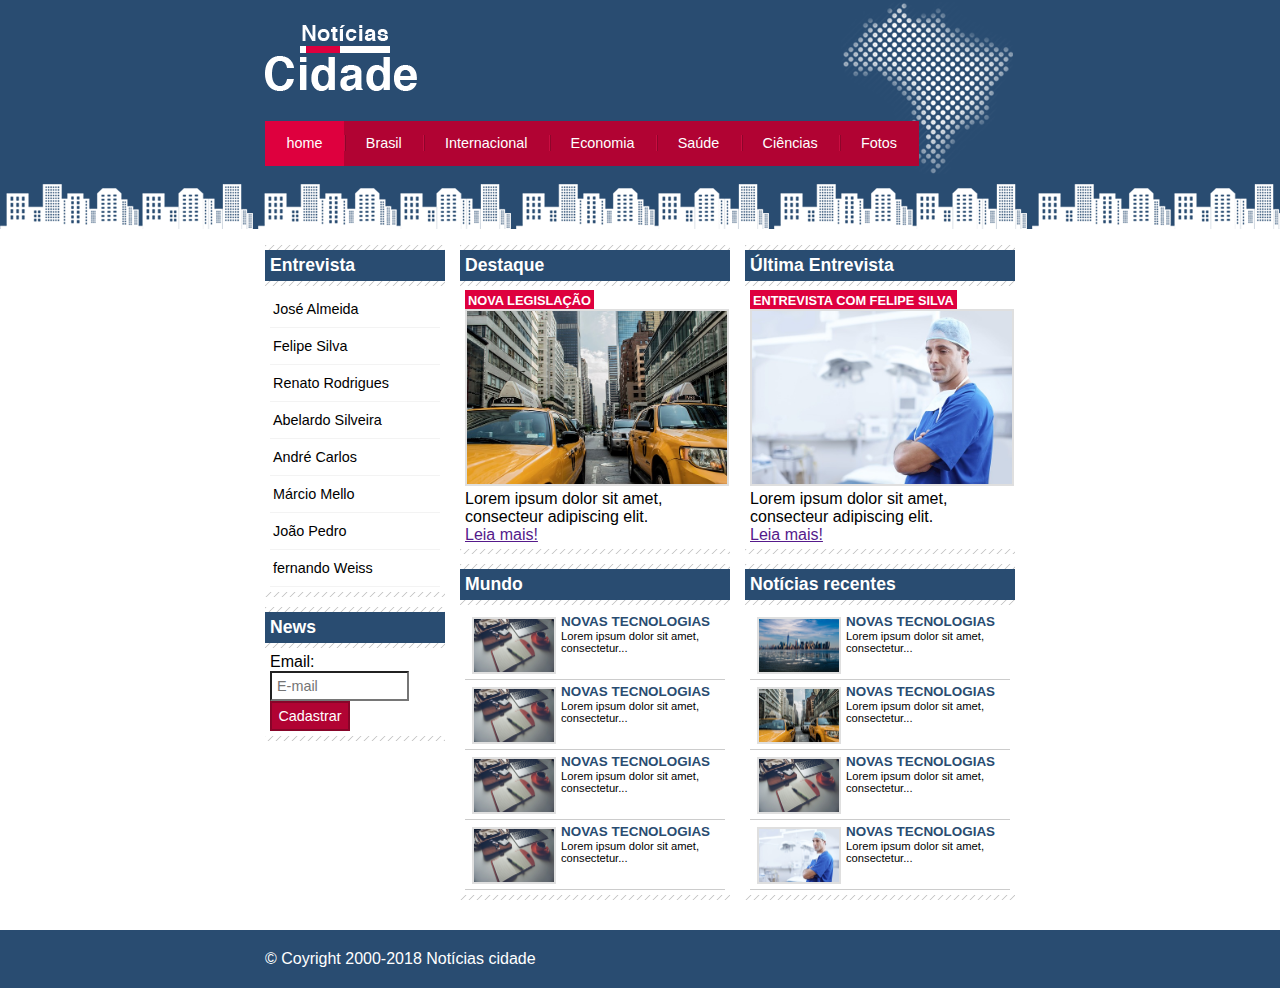
<file: Projeto_Noticias/index.html>
<!DOCTYPE html>
<html lang="en">
<head>
    <meta charset="UTF-8">
    <meta name="viewport" content="width=device-width, initial-scale=1.0">
    <title>Notícias Cidade</title>
    <link rel="stylesheet" href="./assents/style/style.css">
</head>
<body id="tres-colunas" class="home">
    
    <div class="container">
        <div id="topo">
           <h1 class="logo"></h1>
           <ul id="nav">
            <li class="primeiro"><a id="home" href="index.html">home</a></li>
            <li><a href="#">Brasil</a></li>
            <li><a href="#">Internacional</a></li>
            <li><a href="#">Economia</a></li>
            <li><a href="#">Saúde</a></li>
            <li><a href="#">Ciências</a></li>
            <li><a href="#">Fotos</a></li>
           </ul>
        </div>
        
        <div class="conteudo">
            <div class="primario">
                 <div class="caixa destaque-text">
                    <h2>Destaque</h2>
                    <div class="caixa-conteudo" >
                        <h3 >Nova Legislação</h3>
                        <img src="./assents/imagens/taxi.jpg" alt="taxi" width="100%">
                        <p>Lorem ipsum dolor sit amet, consecteur adipiscing elit.</p>
                        <a href="">Leia mais!</a>
                    </div>
                </div>

                <div class="caixa">
                    <h2>Mundo</h2>
                    <div class="caixa-conteudo">
                        <ul id="lista-noticias">
                            <li><a href="#">
                                <img src="./assents/imagens/tecnologia.jpg" alt="tecnologia" width="80">
                                <h3>Novas tecnologias</h3>
                                <p>Lorem ipsum dolor sit amet, consectetur...</p>
                            </a></li>
                            <li><a href="#">
                                <img src="./assents/imagens/tecnologia.jpg" alt="tecnologia" width="80">
                                <h3>Novas tecnologias</h3>
                                <p>Lorem ipsum dolor sit amet, consectetur...</p>
                            </a></li>
                            <li><a href="#">
                                <img src="./assents/imagens/tecnologia.jpg" alt="tecnologia" width="80">
                                <h3>Novas tecnologias</h3>
                                <p>Lorem ipsum dolor sit amet, consectetur...</p>
                            </a></li>
                            <li><a href="#">
                                <img src="./assents/imagens/tecnologia.jpg" alt="tecnologia" width="80">
                                <h3>Novas tecnologias</h3>
                                <p>Lorem ipsum dolor sit amet, consectetur...</p>
                            </a></li>
                        </ul>
                    </div>
                </div>
            </div>
            <div class="secundario">
                <div class="caixa destaque-text">
                    <h2>Última Entrevista</h2>
                    <div class="caixa-conteudo" >
                        <h3 >Entrevista com Felipe Silva</h3>
                        <img src="./assents/imagens/doutor.jpg" alt="Doutor Felipe Silva" width="100%">
                        <p>Lorem ipsum dolor sit amet, consecteur adipiscing elit.</p>
                        <a href="">Leia mais!</a>
                    </div>
                </div>
                  <div class="caixa">
                    <h2>Notícias recentes</h2>
                    <div class="caixa-conteudo">
                        <ul id="lista-noticias">
                            <li><a href="#">
                                <img src="./assents/imagens/cidade.jpg" alt="tecnologia" width="80">
                                <h3>Novas tecnologias</h3>
                                <p>Lorem ipsum dolor sit amet, consectetur...</p>
                            </a></li>
                            <li><a href="#">
                                <img src="./assents/imagens/taxi.jpg" alt="tecnologia" width="80">
                                <h3>Novas tecnologias</h3>
                                <p>Lorem ipsum dolor sit amet, consectetur...</p>
                            </a></li>
                            <li><a href="#">
                                <img src="./assents/imagens/tecnologia.jpg" alt="tecnologia" width="80">
                                <h3>Novas tecnologias</h3>
                                <p>Lorem ipsum dolor sit amet, consectetur...</p>
                            </a></li>
                            <li><a href="#">
                                <img src="./assents/imagens/doutor.jpg" alt="tecnologia" width="80">
                                <h3>Novas tecnologias</h3>
                                <p>Lorem ipsum dolor sit amet, consectetur...</p>
                            </a></li>
                        </ul>
                    </div>
                </div>  
            </div>
            
            <div class="lateral">
                <div class="caixa">
                    <h2>Entrevista</h2>
                    <div class="caixa-conteudo">
                        <ul>
                            <li>
                                <a href="#">José Almeida</a>
                            </li>
                            <li>
                                <a href="#">Felipe Silva</a>
                            </li>
                            <li>
                                <a href="#">Renato Rodrigues</a>
                            </li>
                            <li>
                                <a href="#">Abelardo Silveira</a>
                            </li>
                            <li>
                                <a href="#">André Carlos</a>
                            </li>
                            <li>
                                <a href="#">Márcio Mello</a>
                            </li>
                            <li>
                                <a href="#">João Pedro</a>
                            </li>
                            <li>
                                <a href="#">fernando Weiss</a>
                            </li>
                        </ul>
                    </div>                    
                </div>

                 <div class="caixa">
                    <h2>News</h2>
                    <div class="caixa-conteudo">
                        <form action="">
                            <div>
                                <label for="email">Email:</label>
                                <input type="text" name="name" id="email" placeholder="E-mail">
                            </div>
                            <div>
                                <input class="submit" type="submit" value="Cadastrar">
                            </div>
                        </form>
                    </div>
                </div>
            </div>
        
        </div>
    </div> 
    <!-- fim do container -->
    
        <div class="container-rodape" style="clear:both">
            <div class="rodape">&copy; Coyright 2000-2018 Notícias cidade</div>
        </div>
</body>
</html>
</file>
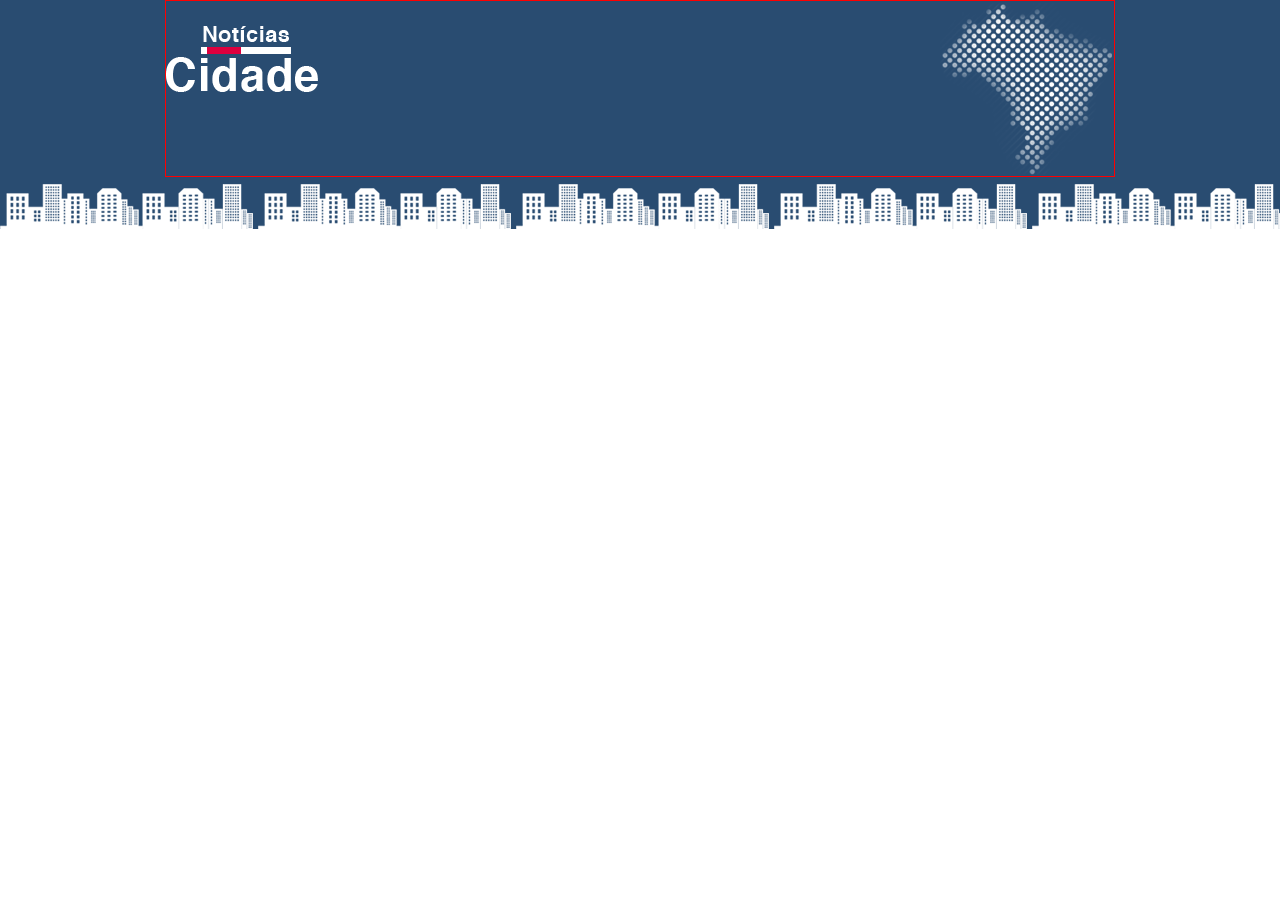
<file: CSS 3/Noticias Cidade/index.html>
<!DOCTYPE html>
<html lang="en">
<head>
    <meta charset="UTF-8">
    <meta name="viewport" content="width=device-width, initial-scale=1.0">
    <title>Noticias Cidades</title>
    <link rel="stylesheet" href="./style/style.css">
</head>
<body>
    <div id="container">
        <div id="topo">
            <h1 class="logo"></h1>
        </div>
    </div>
</body>
</html>
</file>
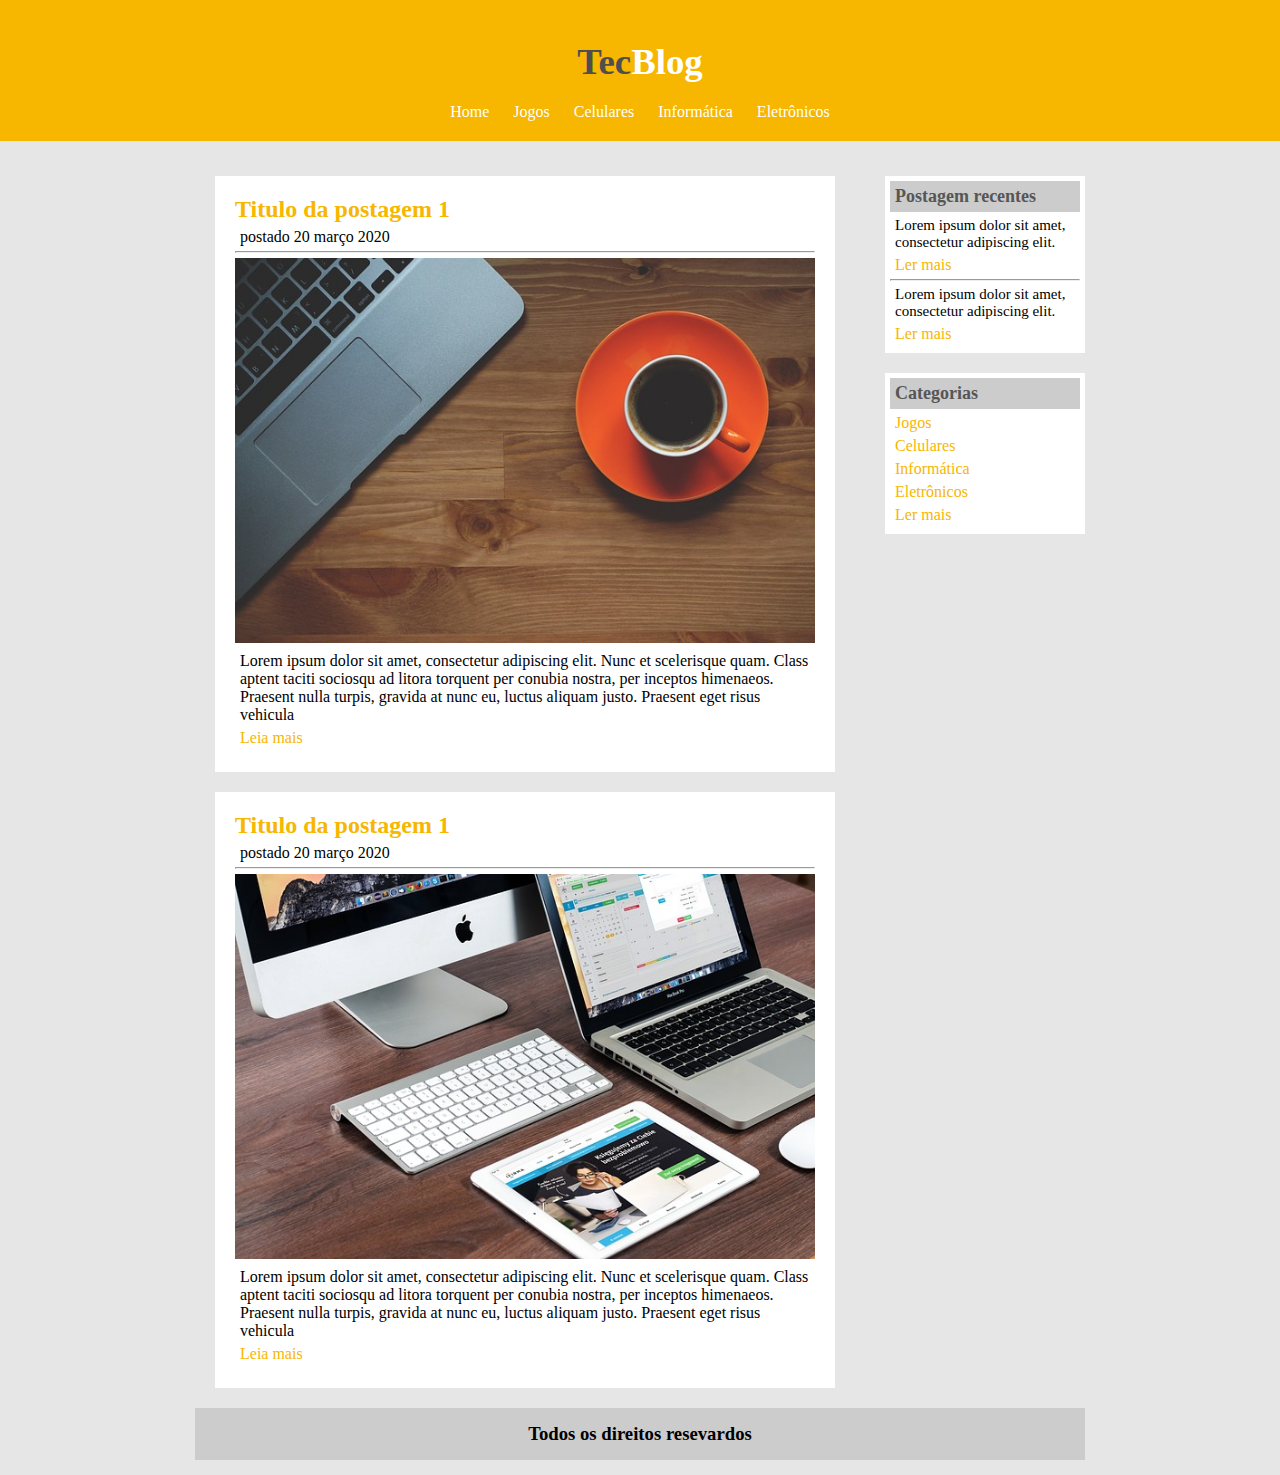
<file: CSS 3/TecBlog/index.html>
<!DOCTYPE html>
<html lang="en">

<head>
  <meta charset="UTF-8">
  <meta name="viewport" content="width=device-width, initial-scale=1.0">
  <title>TecBlog</title>
  <link rel="stylesheet" href="./style/style.css">
</head>

<body>
  <header>
    <h1>Tec<span>Blog</span></h1>
    <div class="nav-bar">
      <a href="#">Home</a>
      <a href="#">Jogos</a>
      <a href="#">Celulares</a>
      <a href="#">Informática</a>
      <a href="#">Eletrônicos</a>
    </div>
  </header>

  <main>
    <section class="Centro">
      <div class="postagem">
        <h2>Titulo da postagem 1</h2>
        <p>postado 20 março 2020</p>
        <hr>
        <img src="./Img/imagem1.jpg" alt="café mais notebook">
        <p>Lorem ipsum dolor sit amet, consectetur adipiscing elit. Nunc et scelerisque quam. Class aptent taciti sociosqu ad litora torquent per conubia nostra, per inceptos himenaeos. Praesent nulla turpis, gravida at nunc eu, luctus aliquam justo. Praesent eget risus vehicula</p>
        <a href="#">Leia mais</a>
      </div>

      <div class="postagem">
        <h2>Titulo da postagem 1</h2>
        <p>postado 20 março 2020</p>
        <hr>
        <img src="./Img/imagem2.jpg" alt="notebook">
        <p>Lorem ipsum dolor sit amet, consectetur adipiscing elit. Nunc et scelerisque quam. Class aptent taciti sociosqu ad litora torquent per conubia nostra, per inceptos himenaeos. Praesent nulla turpis, gravida at nunc eu, luctus aliquam justo. Praesent eget risus vehicula</p>
        <a href="#">Leia mais</a>
      </div>
    </section>

    <section class="Lateral">
      <div class="postagem-recentes">
        <h2 class="titulo-lateral">Postagem recentes</h2>
        <p>Lorem ipsum dolor sit amet, consectetur adipiscing elit.</p>
        <a href="#">Ler mais</a>
        <hr>
        <p>Lorem ipsum dolor sit amet, consectetur adipiscing elit.</p>
        <a href="#">Ler mais</a>
      </div>

      <div class="postagem-recentes">
        <h2 class="titulo-lateral">Categorias</h2>
        <div class="categorias">
          <a href="#">Jogos</a>
          <a href="#">Celulares</a>
          <a href="#">Informática</a>
          <a href="#">Eletrônicos</a>
          <a href="#">Ler mais</a>
        </div>
        
      </div>
    </section>
    <h3>Todos os direitos resevardos</h3>
  </main>

  <footer>
  </footer>
</body>

</html>
</file>
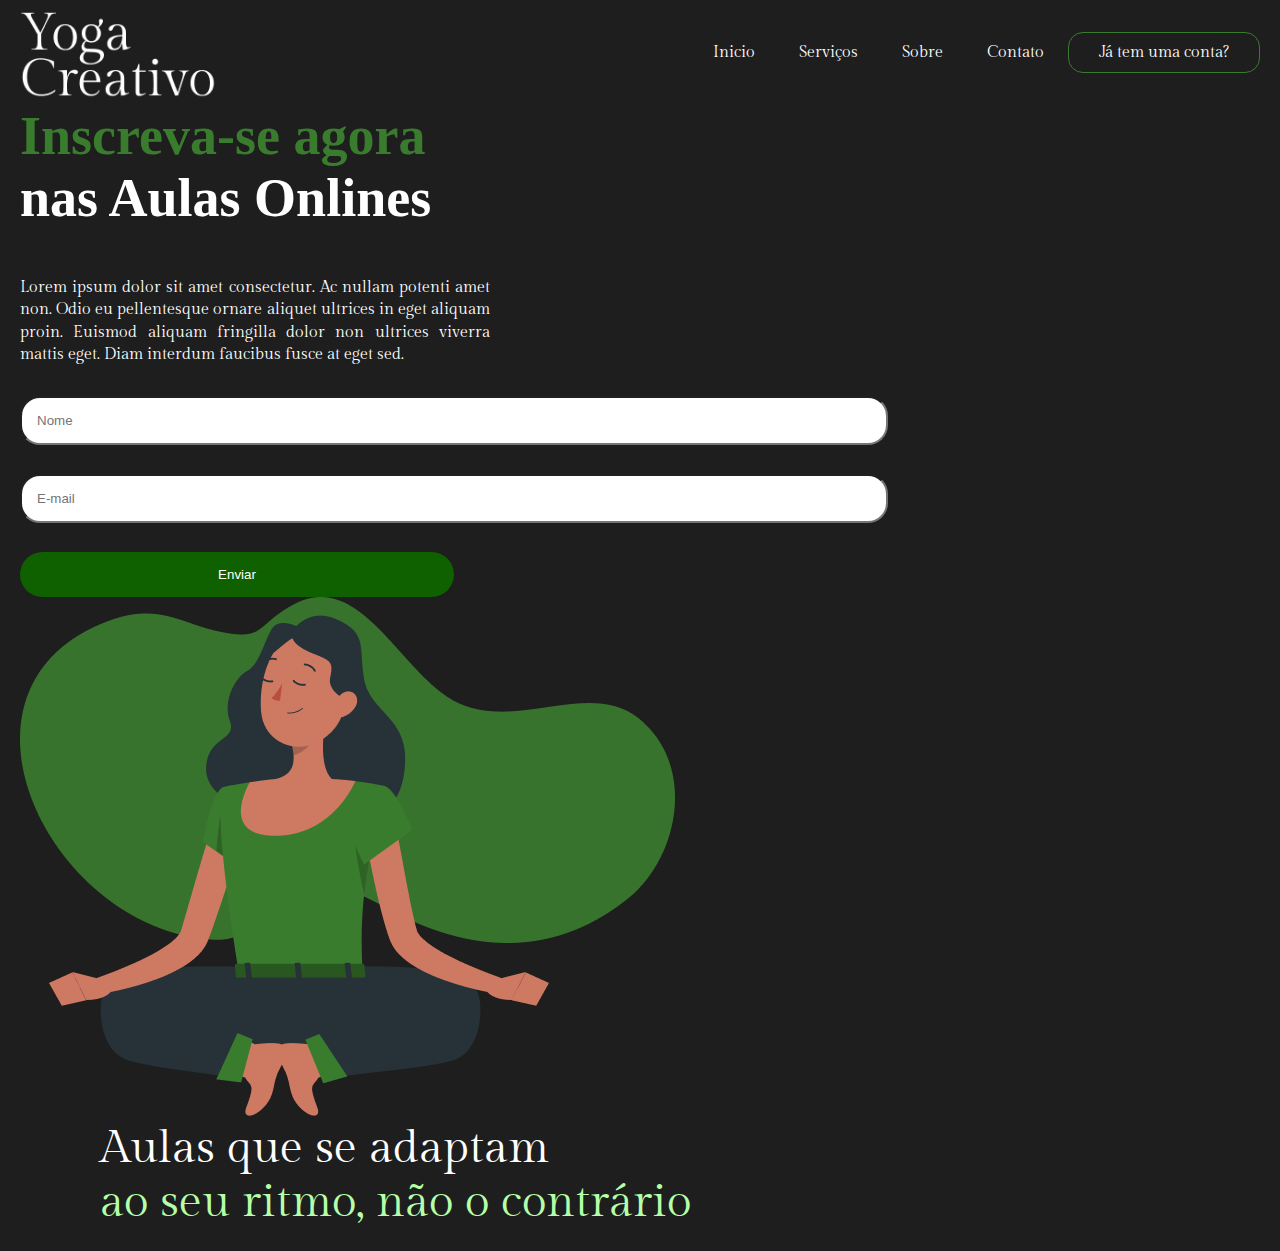
<file: CSS 3/Yoga Creativo/index.html>
<!DOCTYPE html>
<html lang="en">
<head>
    <meta charset="UTF-8">
    <meta name="viewport" content="width=device-width, initial-scale=1.0">
    <title>Yoga Creativo</title>
    <link rel="stylesheet" href="./Style/Style.css">
   
</head>
<body>
    
    <header>
        <div class="logo">
            <img src="./imag/Logo.png" alt="Yoga Creativo" >
        </div>

        <ul>
            <a href="#"><li>Inicio</li></a>
            <a href="#"><li>Serviços</li></a>
            <a href="#"><li>Sobre</li></a>
            <a href="#"><li>Contato</li></a>
            <a href="#" id="btn"><li>Já tem uma conta?</li></a>
        </ul>
    </header>

    <main>
        <aside>
            <h1 class="h1-hero"><span>Inscreva-se agora</span><br>nas Aulas Onlines</h1>
            <p class="p-hero">Lorem ipsum dolor sit amet consectetur. Ac nullam potenti amet non. Odio eu pellentesque ornare aliquet ultrices in eget aliquam proin. Euismod aliquam fringilla dolor non ultrices viverra mattis eget. Diam interdum faucibus fusce at eget sed.</p>
 
            <form action="">
                <input id="input"type="text" placeholder="Nome" >
                <input id="input"type="email" placeholder="E-mail" >
                <input id="btn-action" type="submit" placeholder="Enviar" value="Enviar">
            </form>           
        </aside>

        <article>
            <img src="./imag/Imagem - hero.png" alt="">
        </article>

    </main>
    
    <section div="servicos">
        <div class="titulos-servic">
            <h1 id="h1-regular">
                Aulas que se adaptam <br><span id="span-regular">ao seu ritmo, não o contrário </span>
            </h1>
        </div>
    </section>
    

    
</body>
</html>
</file>
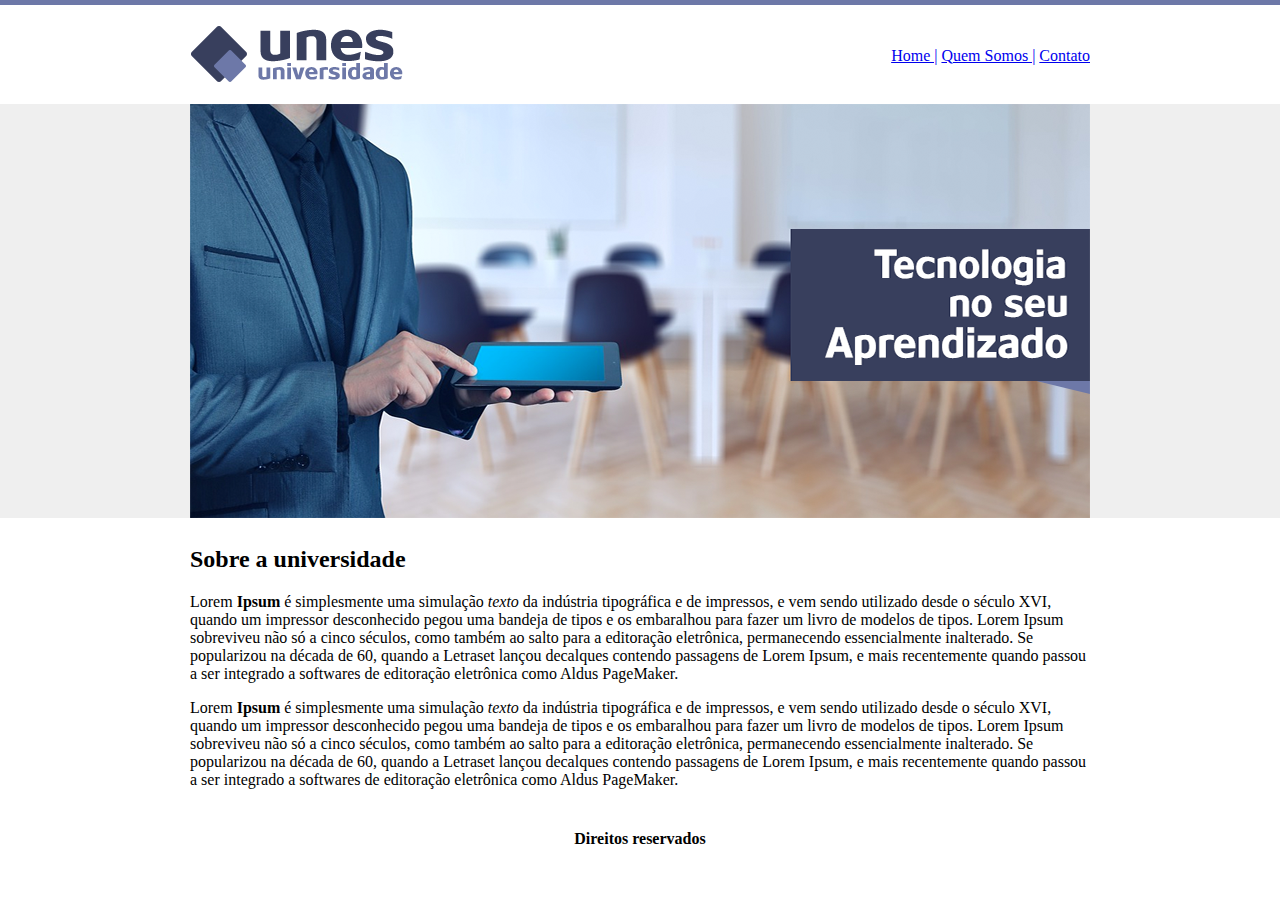
<file: HTML 5/UNES/index.html>
<!DOCTYPE html>
<html lang="en">
<head>
    <meta charset="UTF-8">
    <meta name="viewport" content="width=device-width, initial-scale=1.0">
    <title>UNES - Página Principal</title>
</head>
<body background="./imag/fundo.png">
    <table border="0" width="900px" align="center">
        <tr>
            <td height="89"><img src="./imag/logo.png"></td>
            <td align="Right"> 
                <a href="index.html">Home |</a>
                <a href="Quemsomos.html">Quem Somos |</a>
                <a href="Contato.html">Contato </a>
            </tr>
        </tr>
        <tr>
            <td colspan="2">
                <img src="./imag/capa.png" alt="Tecnologia no seu apredizado">
            </td>
        </tr>
        <tr>
            <td colspan="2">
                <h2>Sobre a universidade</h2>

                <p>Lorem <strong> Ipsum</strong> é simplesmente uma simulação <em> texto</em> da indústria tipográfica e de impressos, e vem sendo utilizado desde o século XVI, quando um impressor desconhecido pegou uma bandeja de tipos e os embaralhou para fazer um livro de modelos de tipos. Lorem Ipsum sobreviveu não só a cinco séculos, como também ao salto para a editoração eletrônica, permanecendo essencialmente inalterado. Se popularizou na década de 60, quando a Letraset lançou decalques contendo passagens de Lorem Ipsum, e mais recentemente quando passou a ser integrado a softwares de editoração eletrônica como Aldus PageMaker.</p>
                <p>Lorem <strong> Ipsum</strong> é simplesmente uma simulação <em> texto</em> da indústria tipográfica e de impressos, e vem sendo utilizado desde o século XVI, quando um impressor desconhecido pegou uma bandeja de tipos e os embaralhou para fazer um livro de modelos de tipos. Lorem Ipsum sobreviveu não só a cinco séculos, como também ao salto para a editoração eletrônica, permanecendo essencialmente inalterado. Se popularizou na década de 60, quando a Letraset lançou decalques contendo passagens de Lorem Ipsum, e mais recentemente quando passou a ser integrado a softwares de editoração eletrônica como Aldus PageMaker.</p>
            
            </td>
        </tr>
        <tr>
            <td colspan="2" align="center" >
                <h4>Direitos reservados</h4>
            </td>
        </tr>

    </table>
</body>
</html>
</file>
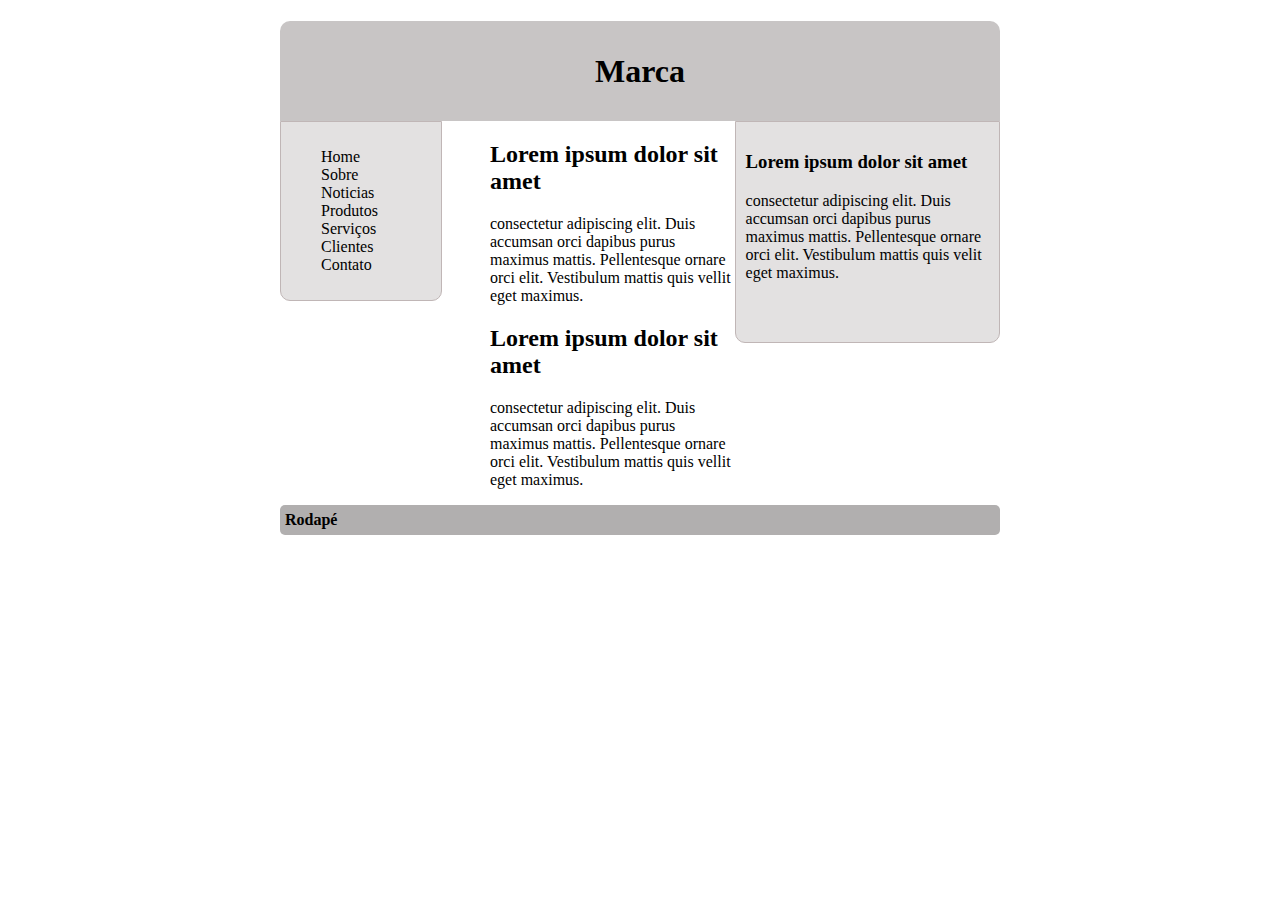
<file: CSS 3/desafios/Layout Fixo Vertical/index.html>
<!DOCTYPE html>
<html lang="en">
<head>
    <meta charset="UTF-8">
    <meta name="viewport" content="width=device-width, initial-scale=1.0">
    <title>Layout Largura fixa</title>
    <link rel="stylesheet" href="./style.css">
</head>
<body>
  <div class="container">
    <div id="marca">
        <h1>Marca</h1>
    </div>
    <div id="conteudo">
        <div id="conteudo-principal"> 
            <h2>Lorem ipsum dolor sit amet</h2>
            <p> consectetur adipiscing elit. Duis accumsan orci dapibus purus maximus mattis. Pellentesque ornare orci elit.
                Vestibulum mattis quis vellit eget maximus.</p>
                
            <h2>Lorem ipsum dolor sit amet</h2>
            <p> consectetur adipiscing elit. Duis accumsan orci dapibus purus maximus mattis. Pellentesque ornare orci elit. Vestibulum mattis quis vellit eget maximus.</p></div>
        <div id="conteudo-secundario">
            <h3>Lorem ipsum dolor sit amet</h3>
            <p>consectetur adipiscing elit. Duis accumsan orci dapibus purus maximus mattis. Pellentesque ornare orci elit. Vestibulum mattis quis velit eget maximus.</p>
        </div>
    </div>
    <div id="navegacao">
        <nav>
                <ul>
                    <li><a href="#">Home</a></li>
                    <li><a href="#">Sobre</a></li>
                    <li><a href="#">Noticias</a></li>
                    <li><a href="#">Produtos</a></li>
                    <li><a href="#">Serviços</a></li>
                    <li><a href="#">Clientes</a></li>
                    <li><a href="#">Contato</a></li>
                </ul>
            </nav>
    </div>
    <div id="rodape">
        <h4>Rodapé</h4>
    </div>
  </div>
  <script href="./index.js"></script>
  
</body>
</html>
</file>
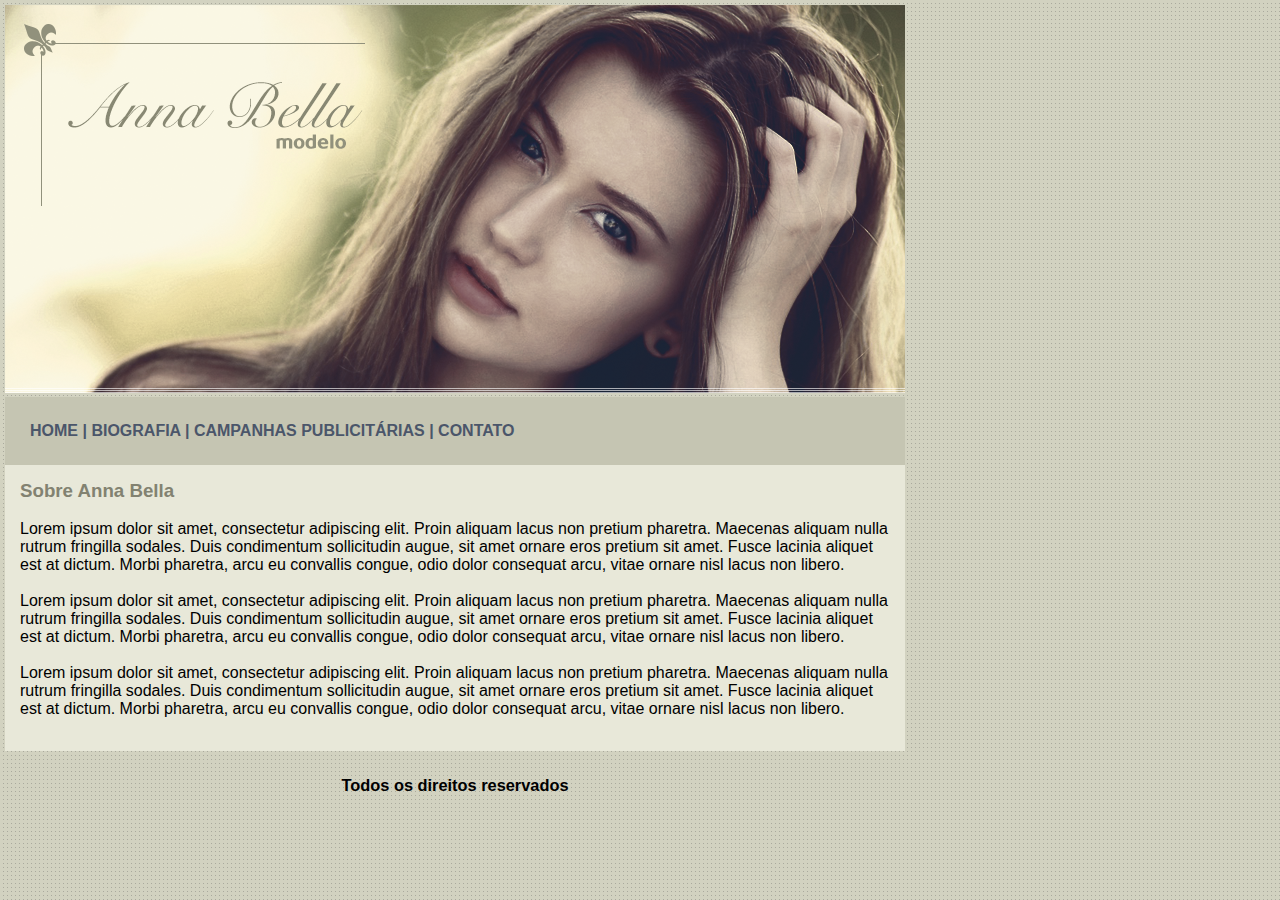
<file: CSS 3/home.html>
<!DOCTYPE html>
<html lang="en">

<head>
  <meta charset="UTF-8">
  <meta name="viewport" content="width=device-width, initial-scale=1.0">
  <title>Modelo - Ana Bella</title>
  <link rel="stylesheet" href="./style/style.css">
</head>

<body>
  <header>
    <div class="imagem">
      <img src="./img/capa.png" alt="">
    </div>
    <div class="menu">
      <strong>
        <a href="./home.html">HOME | </a>
        <a href="./pages/biografia.html">BIOGRAFIA | </a>
        <a href="./pages/campanhas.html">CAMPANHAS PUBLICITÁRIAS | </a>
        <a href="./pages/contato.html">CONTATO</a>
      </strong>
    </div>

  </header>

  <main>
    <h3 class="titulo-primeiro"> <strong>Sobre Anna Bella</strong></h3><br>
    <p>Lorem ipsum dolor sit amet, consectetur adipiscing elit. Proin aliquam lacus non pretium pharetra. Maecenas aliquam nulla rutrum fringilla sodales. Duis condimentum sollicitudin augue, sit amet ornare eros pretium sit amet. Fusce lacinia aliquet est at dictum. Morbi pharetra, arcu eu convallis congue, odio dolor consequat arcu, vitae ornare nisl lacus non libero.</p>
    <br>
    <p>Lorem ipsum dolor sit amet, consectetur adipiscing elit. Proin aliquam lacus non pretium pharetra. Maecenas aliquam nulla rutrum fringilla sodales. Duis condimentum sollicitudin augue, sit amet ornare eros pretium sit amet. Fusce lacinia aliquet est at dictum. Morbi pharetra, arcu eu convallis congue, odio dolor consequat arcu, vitae ornare nisl lacus non libero.</p>
    <br>
    <p> Lorem ipsum dolor sit amet, consectetur adipiscing elit. Proin aliquam lacus non pretium pharetra. Maecenas aliquam nulla rutrum fringilla sodales. Duis condimentum sollicitudin augue, sit amet ornare eros pretium sit amet. Fusce lacinia aliquet est at dictum. Morbi pharetra, arcu eu convallis congue, odio dolor consequat arcu, vitae ornare nisl lacus non libero.</p>
    <br>
  </main>

  <footer>
    <h3>Todos os direitos reservados</h3>
  </footer>
</body>

</html>
</file>
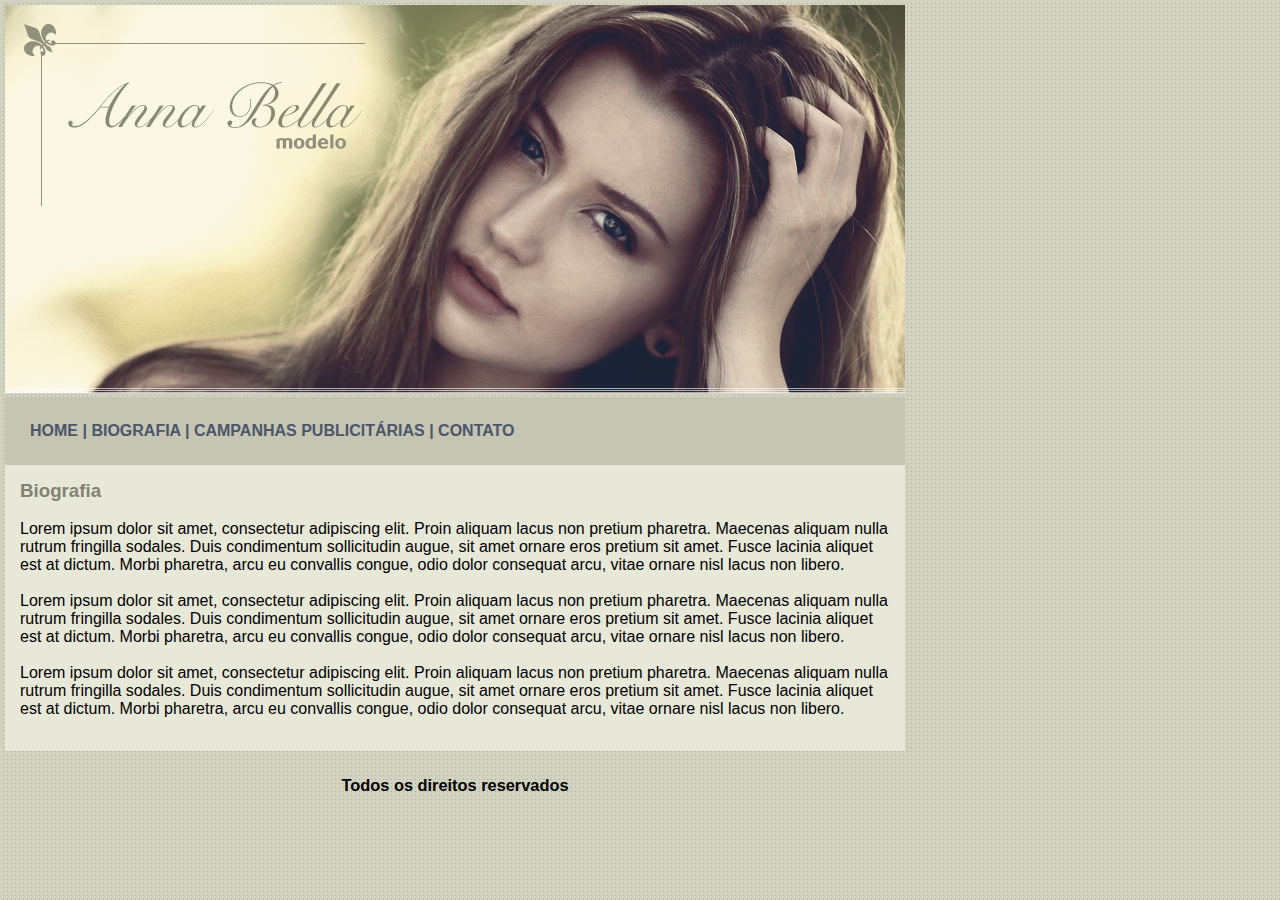
<file: CSS 3/pages/biografia.html>
<!DOCTYPE html>
<html lang="en">

<head>
  <meta charset="UTF-8">
  <meta name="viewport" content="width=device-width, initial-scale=1.0">
  <title>Modelo - Biografia - Ana Bella</title>
  <link rel="stylesheet" href="../style/style.css">
</head>

<body>
  <header>
    <div class="imagem">
      <img src="../img/capa.png" alt="">
    </div>
    <div class="menu">
      <strong>
        <a href="../home.html">HOME | </a>
        <a href="./biografia.html">BIOGRAFIA | </a>
        <a href="./campanhas.html">CAMPANHAS PUBLICITÁRIAS | </a>
        <a href="./contato.html">CONTATO</a>
      </strong>
    </div>

  </header>

  <main>
    <h3 class="titulo-primeiro"> <strong>Biografia</strong></h3><br>
    <p>Lorem ipsum dolor sit amet, consectetur adipiscing elit. Proin aliquam lacus non pretium pharetra. Maecenas aliquam nulla rutrum fringilla sodales. Duis condimentum sollicitudin augue, sit amet ornare eros pretium sit amet. Fusce lacinia aliquet est at dictum. Morbi pharetra, arcu eu convallis congue, odio dolor consequat arcu, vitae ornare nisl lacus non libero.</p>
    <br>
    <p>Lorem ipsum dolor sit amet, consectetur adipiscing elit. Proin aliquam lacus non pretium pharetra. Maecenas aliquam nulla rutrum fringilla sodales. Duis condimentum sollicitudin augue, sit amet ornare eros pretium sit amet. Fusce lacinia aliquet est at dictum. Morbi pharetra, arcu eu convallis congue, odio dolor consequat arcu, vitae ornare nisl lacus non libero.</p>
    <br>
    <p> Lorem ipsum dolor sit amet, consectetur adipiscing elit. Proin aliquam lacus non pretium pharetra. Maecenas aliquam nulla rutrum fringilla sodales. Duis condimentum sollicitudin augue, sit amet ornare eros pretium sit amet. Fusce lacinia aliquet est at dictum. Morbi pharetra, arcu eu convallis congue, odio dolor consequat arcu, vitae ornare nisl lacus non libero.</p>
    <br>
  </main>

  <footer>
    <h3>Todos os direitos reservados</h3>
  </footer>
</body>

</html>
</file>
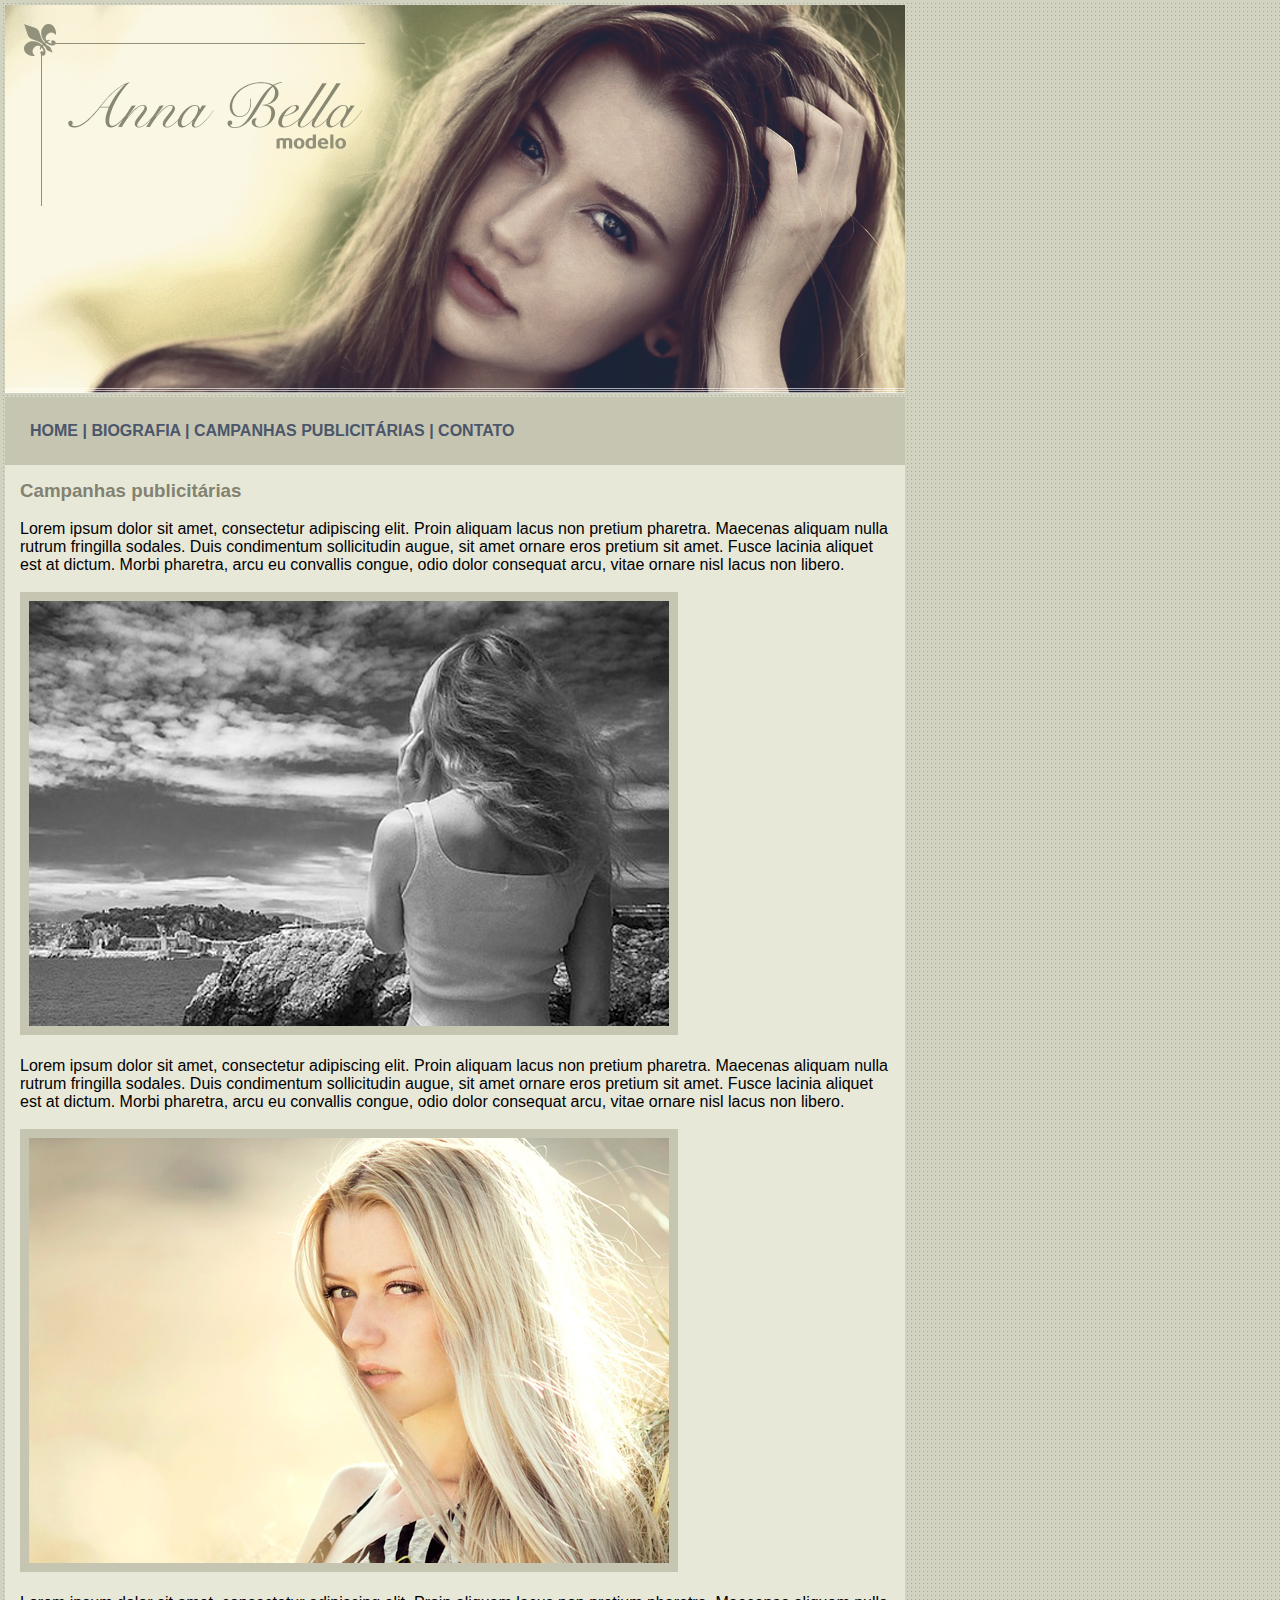
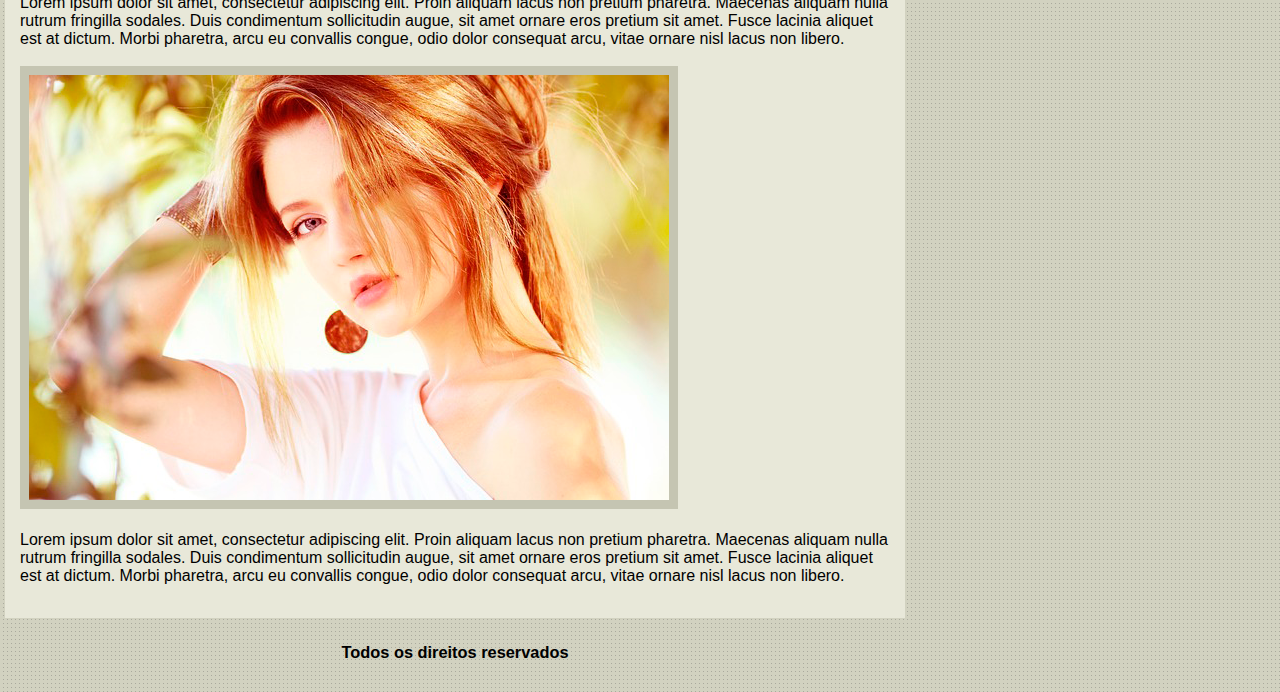
<file: CSS 3/pages/campanhas.html>
<!DOCTYPE html>
<html lang="en">

<head>
  <meta charset="UTF-8">
  <meta name="viewport" content="width=device-width, initial-scale=1.0">
  <title>Modelo - Campanhas - Ana Bella</title>
  <link rel="stylesheet" href="../style/style.css">
</head>

<body>
  <header>
    <div class="imagem">
      <img src="../img/capa.png" alt="">
    </div>
    <div class="menu">
      <strong>
        <a href="../home.html">HOME | </a>
        <a href="./biografia.html">BIOGRAFIA | </a>
        <a href="./campanhas.html">CAMPANHAS PUBLICITÁRIAS | </a>
        <a href="./contato.html">CONTATO</a>
      </strong>
    </div>

  </header>

  <main>
    <h3 class="titulo-primeiro"> <strong>Campanhas publicitárias</strong></h3>
    <br>
    <p>Lorem ipsum dolor sit amet, consectetur adipiscing elit. Proin aliquam lacus non pretium pharetra. Maecenas aliquam nulla rutrum fringilla sodales. Duis condimentum sollicitudin augue, sit amet ornare eros pretium sit amet. Fusce lacinia aliquet est at dictum. Morbi pharetra, arcu eu convallis congue, odio dolor consequat arcu, vitae ornare nisl lacus non libero.</p>
    <br>
    <img class="model" src="../img/foto1.png" alt="modelobonita">
    <br> <br>
    <p>Lorem ipsum dolor sit amet, consectetur adipiscing elit. Proin aliquam lacus non pretium pharetra. Maecenas aliquam nulla rutrum fringilla sodales. Duis condimentum sollicitudin augue, sit amet ornare eros pretium sit amet. Fusce lacinia aliquet est at dictum. Morbi pharetra, arcu eu convallis congue, odio dolor consequat arcu, vitae ornare nisl lacus non libero.</p>
    <br>
    <img class="model" src="../img/foto2.png" alt="modelolinda">
    <br> <br>
    <p> Lorem ipsum dolor sit amet, consectetur adipiscing elit. Proin aliquam lacus non pretium pharetra. Maecenas aliquam nulla rutrum fringilla sodales. Duis condimentum sollicitudin augue, sit amet ornare eros pretium sit amet. Fusce lacinia aliquet est at dictum. Morbi pharetra, arcu eu convallis congue, odio dolor consequat arcu, vitae ornare nisl lacus non libero.</p>
    <br>
    <img  class="model" src="../img/foto3.png" alt="">
    <br> <br>
    <p> Lorem ipsum dolor sit amet, consectetur adipiscing elit. Proin aliquam lacus non pretium pharetra. Maecenas aliquam nulla rutrum fringilla sodales. Duis condimentum sollicitudin augue, sit amet ornare eros pretium sit amet. Fusce lacinia aliquet est at dictum. Morbi pharetra, arcu eu convallis congue, odio dolor consequat arcu, vitae ornare nisl lacus non libero.</p>
    <br>
  </main>

  <footer>
    <h3>Todos os direitos reservados</h3>
  </footer>
</body>

</html>
</file>
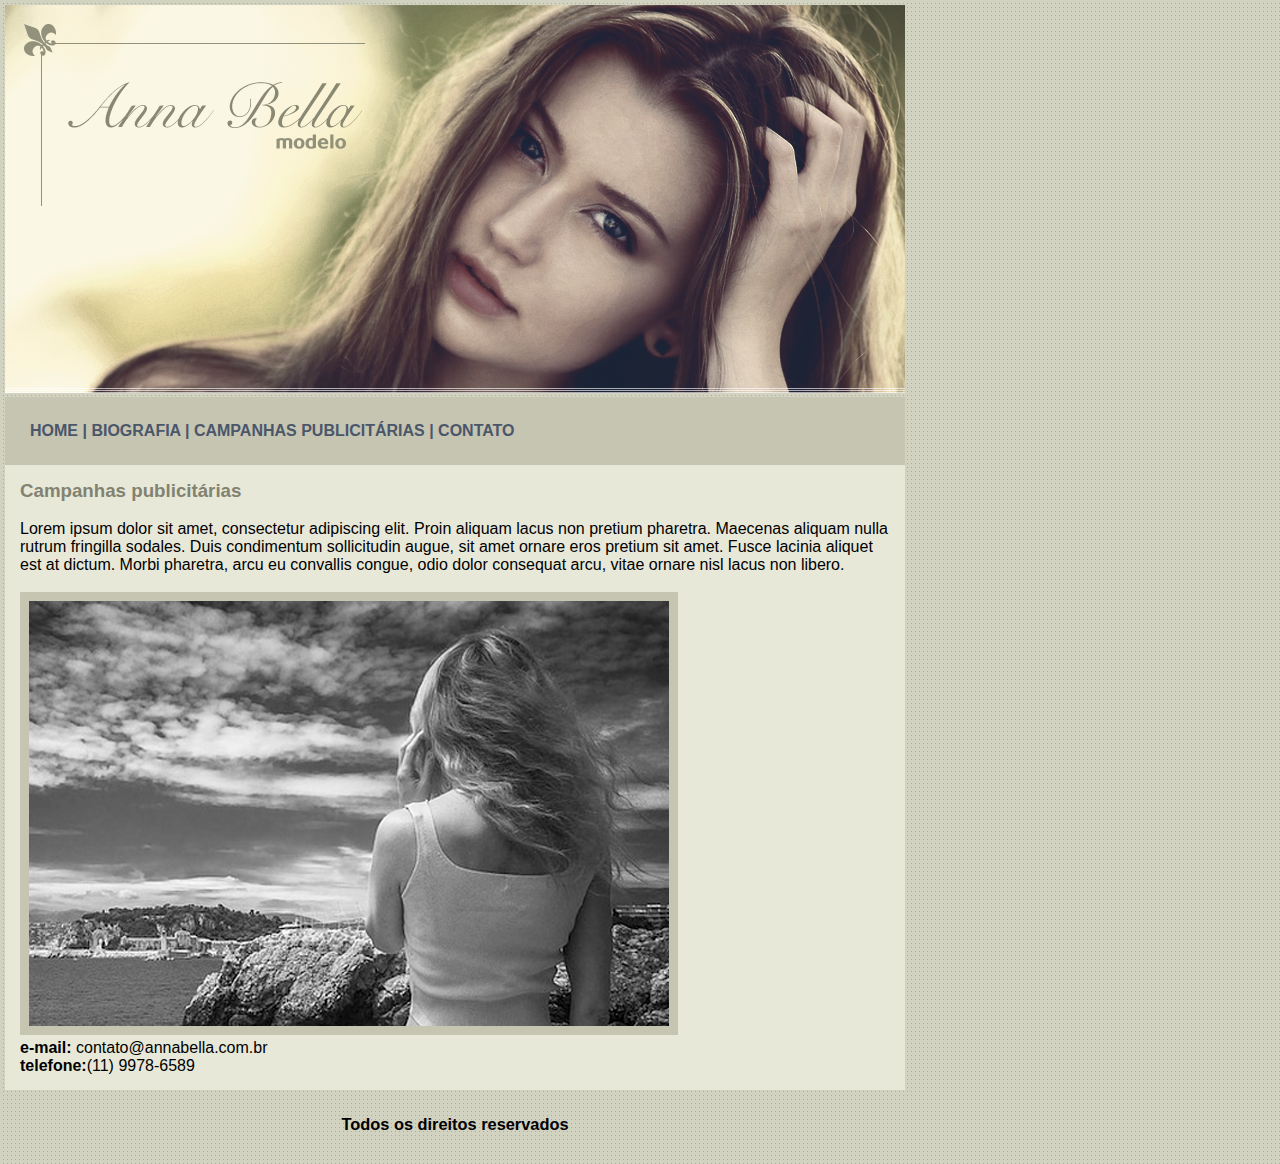
<file: CSS 3/pages/contato.html>
<!DOCTYPE html>
<html lang="en">

<head>
  <meta charset="UTF-8">
  <meta name="viewport" content="width=device-width, initial-scale=1.0">
  <title>Modelo - Campanhas - Ana Bella</title>
  <link rel="stylesheet" href="../style/style.css">
</head>

<body>
  <header>
    <div class="imagem">
      <img src="../img/capa.png" alt="">
    </div>
    <div class="menu">
      <strong>
        <a href="../home.html">HOME | </a>
        <a href="./biografia.html">BIOGRAFIA | </a>
        <a href="./campanhas.html">CAMPANHAS PUBLICITÁRIAS | </a>
        <a href="./contato.html">CONTATO</a>
      </strong>
    </div>

  </header>

  <main>
    <h3 class="titulo-primeiro"> <strong>Campanhas publicitárias</strong></h3>
    <br>
    <p>Lorem ipsum dolor sit amet, consectetur adipiscing elit. Proin aliquam lacus non pretium pharetra. Maecenas aliquam nulla rutrum fringilla sodales. Duis condimentum sollicitudin augue, sit amet ornare eros pretium sit amet. Fusce lacinia aliquet est at dictum. Morbi pharetra, arcu eu convallis congue, odio dolor consequat arcu, vitae ornare nisl lacus non libero.</p>
    <br>
    <img class="model" src="../img/foto1.png" alt="modelobonita">
    <p><strong>e-mail: </strong> contato@annabella.com.br</p>
    <p><strong>telefone:</strong>(11) 9978-6589</p>
  </main>

  <footer>
    <h3>Todos os direitos reservados</h3>
  </footer>
</body>

</html>
</file>
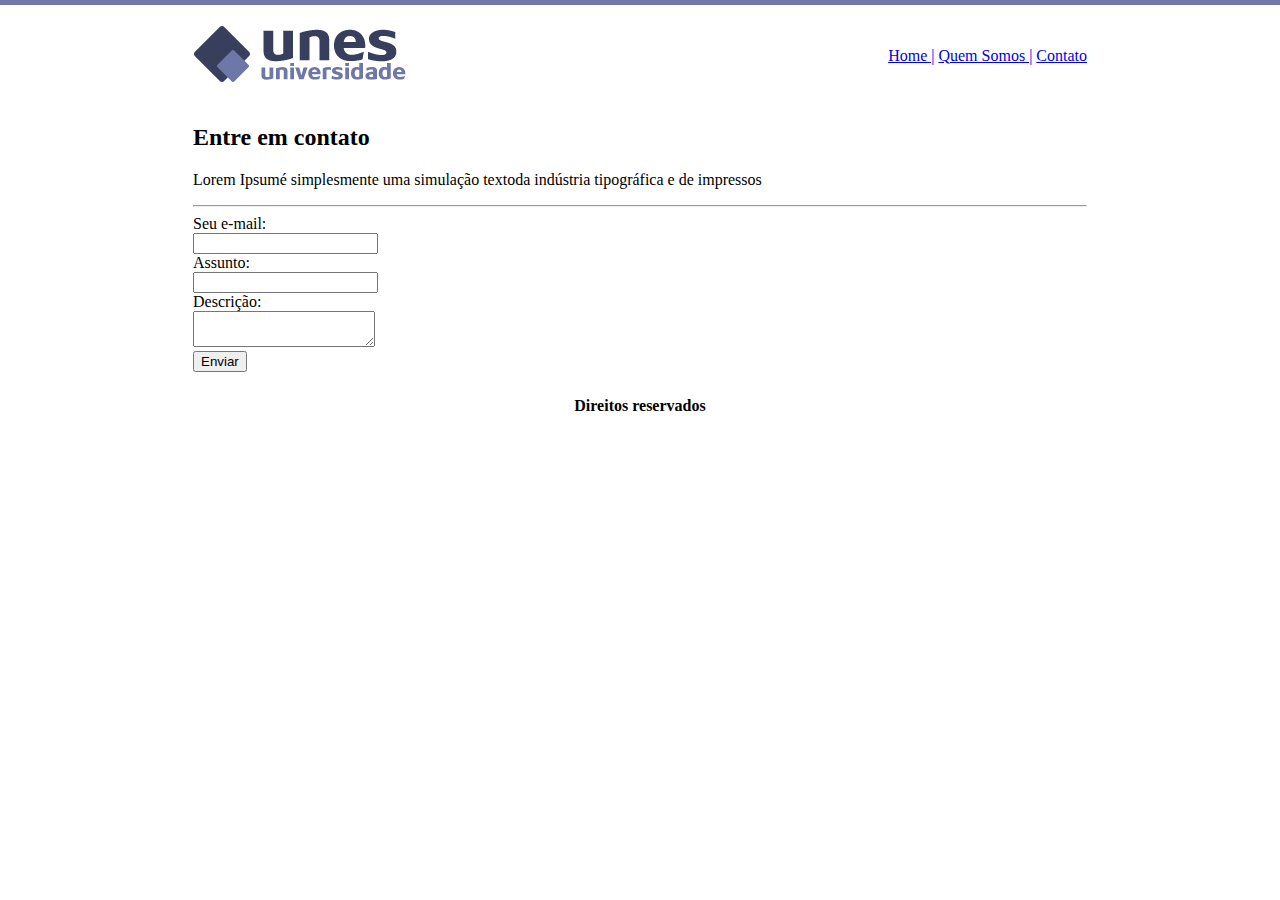
<file: HTML 5/UNES/Contato.html>
<!DOCTYPE html>
<html lang="en">
<head>
    <meta charset="UTF-8">
    <meta name="viewport" content="width=device-width, initial-scale=1.0">
    <title>UNES - Contato</title>
</head>
<body background="./imag/fundo2.png">
    <table border="0" width="900px" align="center">
        <tr>
            <td height="89"><img src="./imag/logo.png"></td>
            <td align="Right"> 
                <a href="index.html">Home |</a>
                <a href="Quemsomos.html">Quem Somos |</a>
                <a href="Contato.html">Contato </a>
        </tr>
        <tr>
            <td colspan="2">

                <h2>Entre em contato</h2>
                <p>Lorem Ipsumé simplesmente uma simulação textoda indústria tipográfica e de impressos</p>
            
                <hr>

                <form >
                    Seu e-mail: <br>
                    <input type="text" name="email"><br>
                    
                    Assunto: <br>
                    <input type="text" name="assunto"><br>
                    
                    Descrição: <br>
                    <textarea></textarea><br>
                    <input type="submit" value="Enviar">
                </form>
        
            </td>
            <tr>
                <td colspan="2" align="center" >
                    <h4>Direitos reservados</h4>
                </td>
            </tr>
       
    </table >
</body>
</html>
</file>
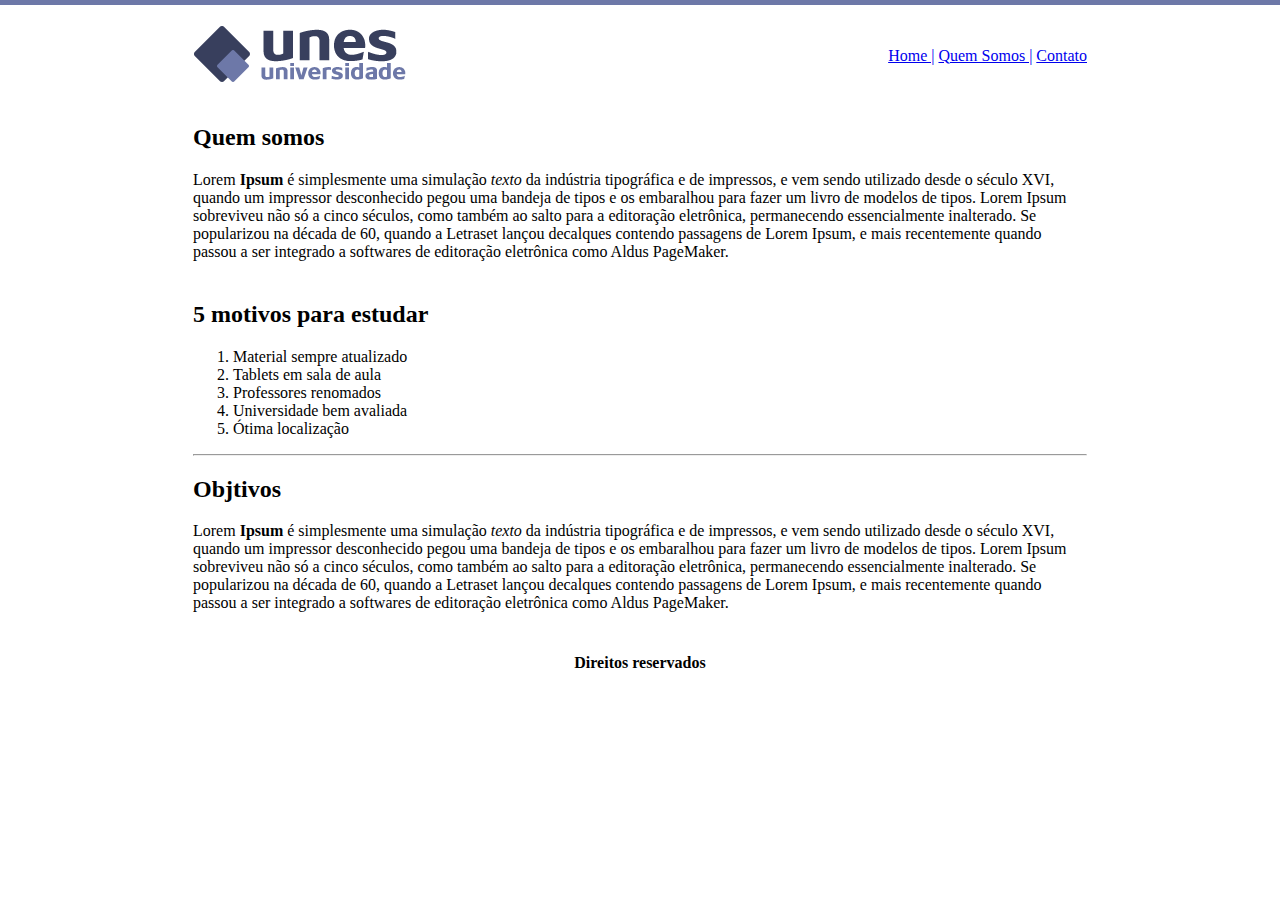
<file: HTML 5/UNES/Quemsomos.html>
<!DOCTYPE html>
<html lang="en">
<head>
    <meta charset="UTF-8">
    <meta name="viewport" content="width=device-width, initial-scale=1.0">
    <title>UNES - Quem Somos</title>
</head>
<body background="./imag/fundo2.png">
    <table border="0" width="900px" align="center">
        <tr>
            <td height="89"><img src="./imag/logo.png"></td>
            <td align="Right"> 
                <a href="index.html">Home |</a>
                <a href="Quemsomos.html">Quem Somos |</a>
                <a href="Contato.html">Contato </a>
            </tr>
            <tr>
                <td colspan="2">
                    <h2>Quem somos</h2>
                    <p>Lorem <strong> Ipsum</strong> é simplesmente uma simulação <em> texto</em> da indústria tipográfica e de impressos, e vem sendo utilizado desde o século XVI, quando um impressor desconhecido pegou uma bandeja de tipos e os embaralhou para fazer um livro de modelos de tipos. Lorem Ipsum sobreviveu não só a cinco séculos, como também ao salto para a editoração eletrônica, permanecendo essencialmente inalterado. Se popularizou na década de 60, quando a Letraset lançou decalques contendo passagens de Lorem Ipsum, e mais recentemente quando passou a ser integrado a softwares de editoração eletrônica como Aldus PageMaker.</p>
               
                </td>
            </tr>
            <tr>
                <td colspan="2">
                    <h2>5 motivos para estudar</h2>
                    <ol>
                        <li>Material sempre atualizado</li>
                        <li>Tablets em sala de aula</li>
                        <li>Professores renomados</li>
                        <li>Universidade bem avaliada</li>
                        <li>Ótima localização</li>
                    </ol>

                    <hr>

                    <h2>Objtivos</h2>

                    <p>Lorem <strong> Ipsum</strong> é simplesmente uma simulação <em> texto</em> da indústria tipográfica e de impressos, e vem sendo utilizado desde o século XVI, quando um impressor desconhecido pegou uma bandeja de tipos e os embaralhou para fazer um livro de modelos de tipos. Lorem Ipsum sobreviveu não só a cinco séculos, como também ao salto para a editoração eletrônica, permanecendo essencialmente inalterado. Se popularizou na década de 60, quando a Letraset lançou decalques contendo passagens de Lorem Ipsum, e mais recentemente quando passou a ser integrado a softwares de editoração eletrônica como Aldus PageMaker.</p>
               
                </td>
            </tr>
            <tr>
                <td colspan="2" align="center" >
                    <h4>Direitos reservados</h4>
                </td>
            </tr>
        </table >
        </body>
        </html>
</file>
<file: Projeto_Noticias/assents/style/style.css>
*{
    padding: 0;
    margin: 0;
    
}

body{
    font-family: 'Trebuchet MS', 'Lucida Sans Unicode', 'Lucida Grande', 'Lucida Sans', Arial, sans-serif;
    background: #fff url("../imagens/fundo.png") repeat-x;
}

.container{
    width: 750px;
    margin: 0 auto;
}

#topo{
    height: 150px;
    padding-top: 25px;
    background: url(../imagens/detalhe-topo.png) no-repeat right top;
}
.logo{
    width: 152px;
    height: 66px;
    background: url(../imagens/logo.png) no-repeat center;
}

ul{
    margin: 0;
    padding: 0;
    list-style: none;
}
#topo ul{
    background: #b10333;
    margin-top:30px ;
    float: left;
    
}

#topo ul li{
    float: left;
}

#topo ul a{
    color: #fff;
    padding: 0.5em 1.5em;
    font-size: 0.9em;
    text-decoration: none;
    display: block;
    line-height: 2.1em;
    background: url(../imagens/divisor.png) no-repeat left center;
}

#topo ul .primeiro a{
    background: none;
}

#topo ul a:hover{
    color: #69001d;


}

body.home #nav a#home{
    color: #fff;
    background:#de003e ;
    cursor: text;
}
.conteudo {
    background: #f5f5f5;
    margin-top:60px ;
}

.lateral{
    width: 180px;
    float: left;
    /* background: green; */
    margin: 0 0 20px -750px;
}
.primario{
    width:270px ;
    float: left;
    margin: 0 0 20px 195px;
}
img{
    border: 2px solid #dfdfdf;
}
h3{
    text-transform: uppercase;
    display: inline;
    font-size: 0.8em;
    padding: 3px;
    
}
.destaque-text h3{
    background-color: #de003e;
    color: #fff;
}
#duas-colunas .primario{
    width:555px ;
    
}

#uma-coluna .primario{
    width:750px ;
    margin: 0 0 20px 0;
}

.secundario{
    width:270px ;
    float: left;
    margin: 0 0 20px 15px;
}


.container-rodape{
    background: #294c71;
    padding: 20px;
}

.rodape{
    width: 750px;
    margin: 0 auto;
    color: #fff;
}

.caixa{
    margin: 10px 0;
    background: #f3f3f3 url(../imagens/fundo-caixa.png);
    padding: 5px 0 5px 0;
}

h2{
    font-size: 1.1em;
    background-color: #294c71;
    color: #fff;
    padding: 5px;
}

.caixa-conteudo{
    background-color: #fff;
    padding: 5px;
    margin-top:5px ;
}

.lateral ul a{
    font-size: 0.9em;
    padding: 3px;
    display: block;
    line-height: 30px;
    color: #000;
    text-decoration: none;
    border-bottom: 1px solid #f3f3f3;
}

.lateral ul a:hover{
    background: #f9f9f9 url(../imagens/marcador.png)no-repeat left center;
    padding-left:20px ;
    color:#a1a1a1 ;
}

label{
    display: block;
    cursor: pointer;
}

input{
    padding: 5px;
    width: 125px;
    font-size: 0.9em;
    background-color: #fff;
}

.submit{
    width: 80px;
    color: #fff;
    background-color: #b10333;
    border: 2px solid #870529;
 
}

#lista-noticias li{
    padding: 2px;
    border-bottom:1px solid #ccc;
    height: 65px;
}

#lista-noticias li a img{
    float: left;
    margin: 5px;
}

#lista-noticias li h3{
    color: #294c71;
    font-size: 1.2em;
    padding: 0;
}
#lista-noticias li a {
    text-decoration: none;
    color: black;
    font-size: 0.7em;
}

#lista-noticias li:hover{
    background-color: #eee;
    cursor: pointer;
}
</file>
<file: CSS 3/Noticias Cidade/style/style.css>
*{
    margin: 0;
    padding: 0;
    
}

body{
    font-family: 'Trebuchet MS', 'Lucida Sans Unicode', 'Lucida Grande', 'Lucida Sans', Arial, sans-serif;
    background: #fff url(../img/fundo.png) repeat-x;
}


#container{
    width:950px;
    margin:0 auto; 
    
}

#topo{
    padding-top: 25px;
    height: 150px;
    border: 1px solid red;
    background: url(../img/detalhe-topo.png) no-repeat right top;
}

.logo{
    width: 152px;
    height: 66px;
    background: url(../img/logo.png) no-repeat center;
}
</file>
<file: CSS 3/TecBlog/style/style.css>
*{
    margin: 0;
    box-sizing: border-box;
    padding: 0;

}

:root{
    --color-primary:#F7B600;
    --color-secodary:#4E4E4E;
    --color-black:#000;
    --color-white:#fff;

}

/* header */
body{
    background-color: #E6E6E6;
    font-family: Cambria, Cochin, Georgia, Times, 'Times New Roman', serif;
    max-width: 100%;
}

header{
    display: flex;
    flex-direction: column;
    justify-content: center;
    align-items: center;
    padding: 20px;
    background-color: var(--color-primary);
}

header h1{
 margin: 20px;
 color: var(--color-secodary);   
 font-size:2.3rem ;
 
}

header span{
    color: var(--color-white);
}
header a{
    padding: 10px;
    text-decoration: none;
    color: var(--color-white);
    
}

header a:hover{
    border: 1px solid var(--color-white);
    background-color: var(--color-white);
    color: var(--color-primary);
}
 
main{
    width:920px;
    margin: 0 auto;
    padding: 15px;
}

.Centro{
    width: 660px;
    float: left;
}

.Lateral{
    width: 200px;
    float: right;
}

.postagem{
    background-color: var(--color-white);
    padding: 20px;
    margin: 20px;
}
section img{
    margin-top: 5px;
    max-width: 100%;
    
}
.postagem h2{
    color:var(--color-primary);
}
.postagem p{
    margin: 5px;
}
.postagem a{
    display: flex;
    flex-direction: column;
    margin: 5px;
    color: var(--color-primary);
    text-decoration: none;
}
.postagem a:hover{
    text-decoration: underline;
}
h3{
    clear: both;
    text-align: center;
    padding: 15px;
    background-color: #ccc;
   font-family: 'Times New Roman', Times, serif;
    
}

.postagem-recentes{
    background-color: var(--color-white);
    padding: 5px;
    margin-top: 20px;
}
.titulo-lateral{
    background-color: #CCCCCC;
    font-size: 18px;
    max-width: 100%;
    color: #565656;
    padding: 5px;

}
.postagem-recentes p{ 
    font-size: 15px;
    margin: 5px;
}
.postagem-recentes a{
    display: flex;
    flex-direction: column;
    margin: 5px;
    color: var(--color-primary);
    text-decoration: none;
}

.postagem-recentes a:hover{
    text-decoration: underline;
}
</file>
<file: CSS 3/Yoga Creativo/Style/Style.css>
@import url('https://fonts.googleapis.com/css2?family=Gilda+Display&family=Open+Sans:ital,wght@0,300..800;1,300..800&display=swap');


*{
margin: 0;
padding: 0;
box-sizing: border-box;
}

body{
    background-color:#1E1E1E ;
    color: white;
    font-family: "Gilda Display", serif;
    font-weight: 400;
    font-style: normal;
    max-width: 1240px;
    margin: 0 auto;
   
}

/* Header */
header{
    display: flex;
    flex-direction: row;
    justify-content: space-between;
    align-items: center;
}

.logo img{
  width: 200px; height: 100px;
}
li{
    display: inline-block;
    margin: 20px;
    font-size: 16px;
}
a{
    color: white;

}
a:hover{
    color: #3A7C2E;
    transition: 0.3s all;
}
#btn{
    border: 1px solid #3A7C2E;
    border-radius: 15px;
    padding: 10px;
}

#btn:hover{
    color: white;
    background-color: #3A7C2E;
}
/* Main */
.hero{
    display: flex;
    flex-direction: row;
    margin-top: 50px;
    gap: 20px;
}
.h1-hero{
    font-size: 54px;
    font-family: Georgia, 'Times New Roman', Times, serif;
}
span{
    color: #3A7C2E;
}

img{
    gap: 10px;
}

.p-hero{
    margin-top:48px ;
    text-align: justify;
    font-size: 16px;
    line-height: 1.4;
    max-width: 470px;
}

form{
    display: flex;
    flex-direction: column;
    width: 70%;
    font-family: "Gilda Display", serif;
    font-weight: 400;
    font-style: normal;
}

#input{
    margin-top: 29px;
    padding: 15px;
    border-radius: 20px;
}

#btn-action{
    margin-top: 29px;
    width: 50%;
    padding:15px;
    border-radius: 35px;
    background-color: #0F6100;
    color: white;
    border: none;
    
}

#btn-action:hover{
   transform: scale(1.2);
   transition: transform 0.3s ease;
}

/* section SERVIÇOS */

.servicos{
    margin-top: 150px;
    position: relative;
}

#h1-regular{
    font-family: "Gilda Display", serif;
    font-weight: 100;
    font-style: normal;
    font-size: 46px;
    padding-left: 80px;
    margin-bottom: 22px;
    
}

#span-regular{
    color:#B6FFA9 ;
}
.container {
    position: relative;
    width: 100%;
    height: 700px; /* defina a altura como preferir */
    
}

.imagem {
    position: absolute;
    right: 6%;
    width: 100%;
    height: 100%;
    background: url('../imag/Imagem-Yoga.png') no-repeat left;
    opacity: 0.2;
}

.texto {
    position: absolute;
    right: 10%;
    top: 15%;
    width: 50%;
    background-color: #c0ffb0;
    padding: 60px;
    border-radius: 999px;
    color: #1E1E1E;
    text-align: justify;
}

@media screen and (max-width:760px){
    body{
        text-align: center;

    }
    header{
        flex-direction: column;
    }
    main{
        flex-direction: column;
        
    }
    .img-hero,  .imagem, .texto{
        display: none;
    }

    
    h1{
        font-size: 18px;
    }

    form{
        margin:0 auto;
        width: 100%;
    }

    input{
        align-items: center;
        
    }
}
</file>
<file: CSS 3/desafios/Layout Fixo Vertical/style.css>
.container{
    width: 720px;
    background-color: fff;
   
    margin: 0 auto;
}
#marca{
 
    background-color: rgb(200, 197, 197);
    height: 100px;
    text-align: center;
    line-height: 100px;
    border-radius: 10px 10px 0px 0px;
}
#conteudo{
    width: 510px;
    display: flex;
    float: right;
    text-align: left;
   
}
#conteudo-principal{
 
   
}
#conteudo-secundario{
    border: 1px solid rgb(192, 182, 182);
    border-radius: 0px 0px 10px 10px;
    height:200px;
    background-color: rgb(227, 225, 225);
    padding: 10px;
   
}
#navegacao{
    border: 1px solid rgb(192, 182, 182);
    border-radius: 0px 0px 10px 10px;
    width: 160px;
    background-color: rgb(227, 225, 225);
    padding-top: 10px;
    padding-bottom: 10px;
     
}
a{
    text-decoration: none;
    color: black;  
 
}
a:hover{
    color: blue;
    
}
ul{
    list-style-type: none;
}
#rodape{
    clear: both;
    background-color: rgb(177, 175, 175);
    height: 30px;
    line-height: 30px;
    padding-left: 5px;
    border-radius: 5px;
}
</file>
<file: CSS 3/style/style.css>
*{
  margin: 0px;
  padding: 0;
  box-sizing: border-box;
}

body{
  background-image: url(../img/fundo.png);
  font-family: Arial, Helvetica, sans-serif;
  font-size: 16px;
  width: 900px;
  margin: 5px;
}
.menu{
  background-color: #C5C5B2;
  padding: 25px;
  display: flex;
  flex-direction: row;
  justify-content: space-between;
}
a{
  color: #4B566A;
  text-decoration: none;
}
main{
  background-color: #E8E8D9;  
  padding: 15px;
  
}
.titulo-primeiro{
  color: #828271;
}

.model{
  border: 9px solid #C5C5B2;
}
footer{
  display:flex ;
  flex-direction: column;
  align-items: center;
  padding: 25px;
  font-size: 14px;
}
</file>
